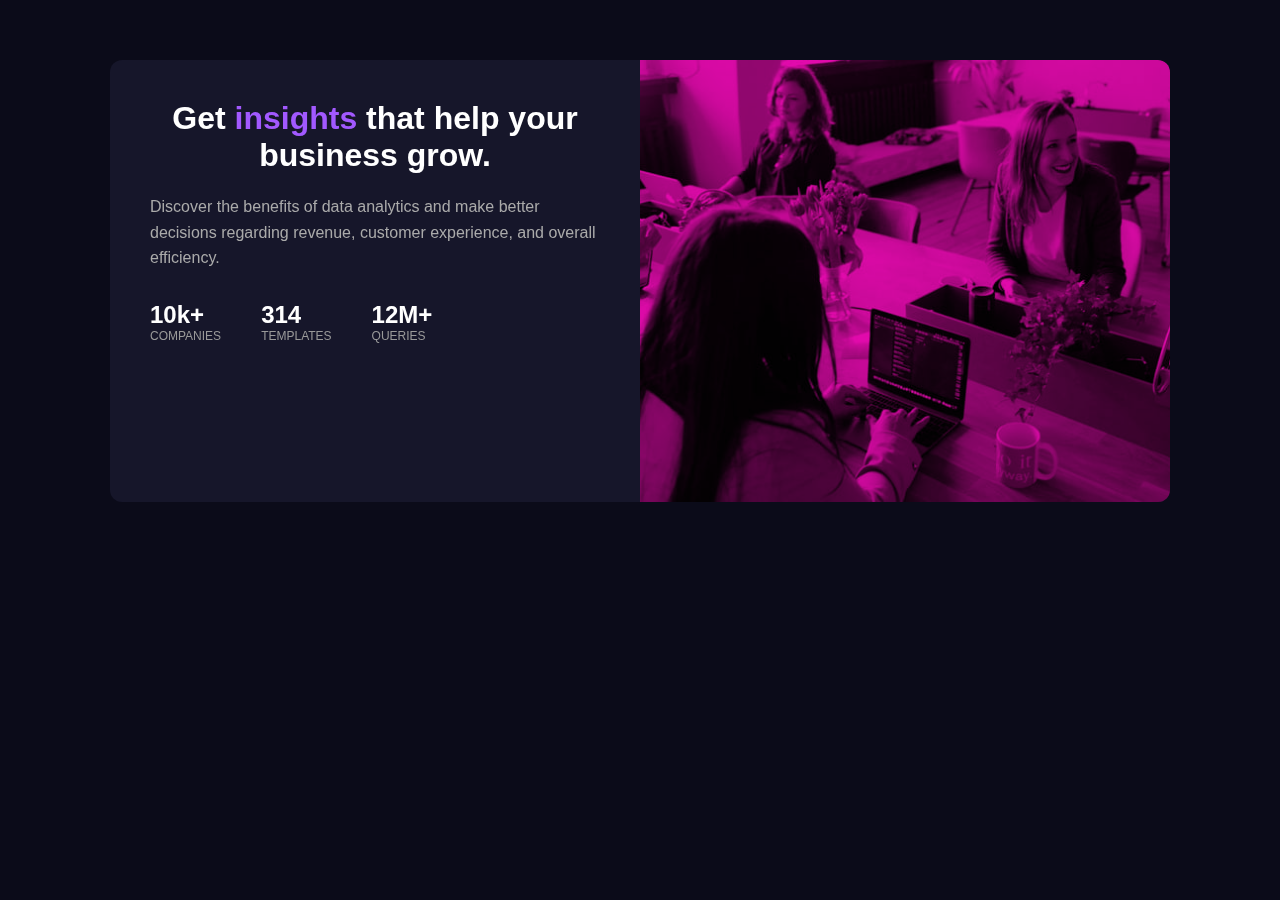
<file: index.html>
<!DOCTYPE html>
<html lang="en">
<head>
  <meta charset="UTF-8">
  <meta name="viewport" content="width=device-width, initial-scale=1.0">
  <title>Insight Section</title>
  <link rel="stylesheet" href="style.css">
</head>
<body>
  <div class="container">
    <div class="card">
      
      <!-- Left Section -->
      <div class="content">
        <h2>
          Get <span class="highlight">insights</span> that help your business grow.
        </h2>
        <p class="description">
          Discover the benefits of data analytics and make better decisions regarding revenue, customer experience, and overall efficiency.
        </p>
        <div class="stats">
          <div class="stat">
            <h3>10k+</h3>
            <p>COMPANIES</p>
          </div>
          <div class="stat">
            <h3>314</h3>
            <p>TEMPLATES</p>
          </div>
          <div class="stat">
            <h3>12M+</h3>
            <p>QUERIES</p>
          </div>
        </div>
      </div>

      <!-- Right Section -->
      <div class="image-container">
        <img src="images/image-header-desktop.jpg" alt="Team" class="overlay-image">
      </div>

    </div>
  </div>
</body>
</html>
</file>
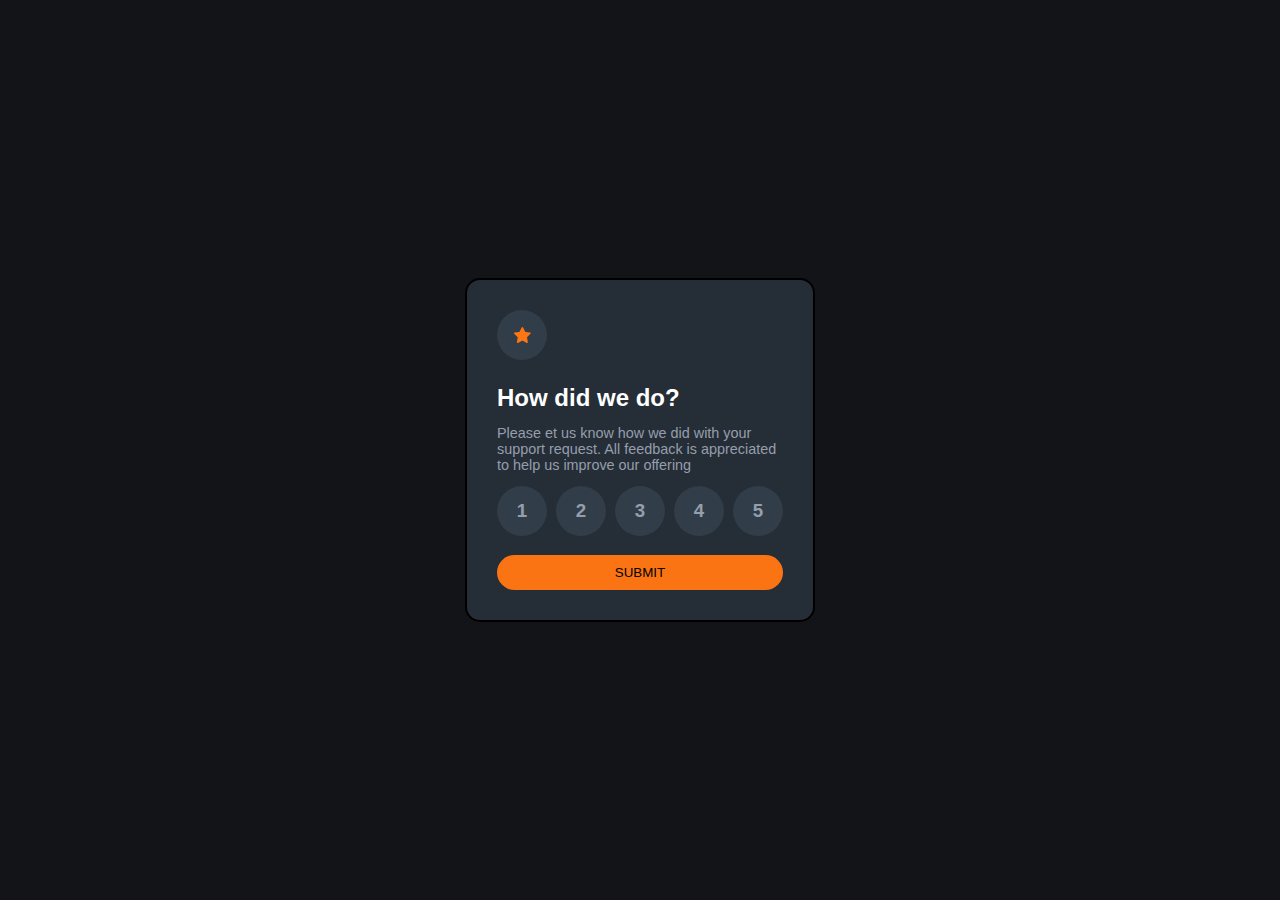
<file: Interactive-rating-components/index.html>
<!DOCTYPE html>
<html lang="en">
  <head>
    <meta charset="UTF-8" />
    <meta name="viewport" content="width=device-width, initial-scale=1.0" />
    <title>Rating Form</title>
    <link rel="stylesheet" href="style.css" />
    <script src="/Interactive-rating-components/script.js" defer></script>

  </head>
  <body>
    <div class="submit-container">
      <div class="star-icon">
        <img class="logo" src="images/icon-star.svg" alt="" />
      </div>
      <h2>How did we do?</h2>
      <p>
        Please et us know how we did with your support request. All feedback is
        appreciated to help us improve our offering
      </p>
      <div class="numbers">
        <h3 onclick="rateNum()">1</h3>
        <h3 onclick="rateNum()">2</h3>
        <h3 onclick="rateNum()">3</h3>
        <h3 onclick="rateNum()">4</h3>
        <h3 onclick="rateNum()">5</h3>
      </div>
      <button>SUBMIT</button>
    </div>

    <div class="thank-you-container">
      <img src="images/illustration-thank-you.svg" alt="" />
      <span>You selected 0 0ut of 5</span>
      <h2>Thank you!</h2>
      <p>
        We appreciate you taking the time to give a rating. If you ever need
        more support, don't hesitate to get in touch!
      </p>
    </div>
  </body>
</html>
</file>
<file: style.css>
* {
    padding: 0;
    margin: 0;
    box-sizing: border-box;
}



body {
  margin: 0;
  font-family: 'Segoe UI', Tahoma, Geneva, Verdana, sans-serif;
  background-color: #0b0b19;
  color: #ffffff;
}

.container {
  max-width: 1100px;
  margin: 0 auto;
  padding: 60px 20px;
}

.card {
  display: grid;
  grid-template-columns: 1fr 1fr;
  background-color: #16162a;
  border-radius: 12px;
  overflow: hidden;
}


.content {
  padding: 40px;
}

.content h2 {
  text-align: center;
  font-size: 2rem;
  margin-bottom: 20px;
  font-weight: 700;
}

.highlight {
  color: #a259ff;
}

.description {
  color: #aaa;
  line-height: 1.6;
  margin-bottom: 30px;
}

.stats {
   display: flex; 
   gap: 40px;
  flex-wrap: wrap;
} 

.stat h3 {
  font-size: 1.5rem;
  font-weight: bold;
  margin: 0;
}

.stat p {
  font-size: 0.75rem;
  color: #999;
}

.image-container {
  background-color: #710556;
  position: relative; 
  width: 100%;
  height: 100%;
} 

.overlay-image {
  width: 100%;
  height: 100%;
  object-fit: cover;
   mix-blend-mode: overlay;
}

/* Responsive */
@media (max-width: 745px) {
  .card {
    grid-template-columns: 1fr;
  }
  .overlay-image {
  width: 100%;
 
}
.image-container{
  order: -1;
}


  .stats {
    display:grid;
    text-align: center;
    grid-template-columns: 1fr;

  }

  .content {
    padding: 30px;
  }
}
</file>
<file: Interactive-rating-components/style.css>
* {
  margin: 0;
  padding: 0;
  box-sizing: border-box;
}

:root {
  --white: hsl(0, 100%, 100%);
  --grey-500: hsl(217, 12%, 63%);
  --grey-900: hsl(213, 19%, 18%);
  --grey-950: hsl(216, 12%, 8%);
  --orange-500: hsl(25, 97%, 53%);
}

body {
  font-family: Arial, Helvetica, sans-serif;
  display: flex;
  align-items: center;
  justify-content: center;
  height: 100vh;
  background-color: var(--grey-950);
}

.submit-container, .thank-you-container {
  display: block;
  border: 2px solid black;
  max-width: 350px;
  border-radius: 15px;
  padding: 30px;
  background-color: var(--grey-900);
}

.submit-container .star-icon {
  width: 50px;
  height: 50px;
  background-color: #323d4a;
  border-radius: 50%;
  display: flex;
  justify-content: center;
  align-items: center;
}

.submit-container .numbers {
  display: flex;
  justify-content: space-between;
}

.submit-container h3 {
  border-radius: 50px;
  display: flex;
  width: 50px;
  height: 50px;
  display: flex;
  justify-content: center;
  align-items: center;
  background-color: #323d4a;
  color: var(--grey-500);
}

.submit-container h2 {
  color: var(--white);
  margin-top: 1.5rem;
}

.submit-container p {
  color: var(--grey-500);
  margin: 0.8rem 0;
  font-size: 0.9rem;
}

.submit-container button {
  width: 100%;
  padding: 10px 0;
  border-radius: 30px;
  border: none;
  background-color: var(--orange-500);
  margin-top: 1.2rem;

}

.thank-you-container {
 display: none;
 flex-direction: column;
 align-items: center;
}

.thank-you-container img {
  width: 150px;
}

.thank-you-container span {
  padding: 7px 15px;
  border-radius: 15px;
  box-shadow: none;
  color: var(--orange-500);
  background-color: #323d4a;
  font-size: 0.8rem;
  margin: 1rem 0;
}

.thank-you-container h2 {
  color: var(--white);
}

.thank-you-container p {
  font-size: 0.9rem;
  color: rgb(15, 33, 27);
  text-align: center;
  color: var(--grey-500);
  margin-top: 1rem;
}

.submit-container h3:hover {
  color: black;
  background-color: var(--orange-500);
  cursor: pointer;
}

.submit-container h3:active {
  background-color: white;
}

.submit-container button:hover {
  cursor: pointer;
  background-color: white;
}
</file>
